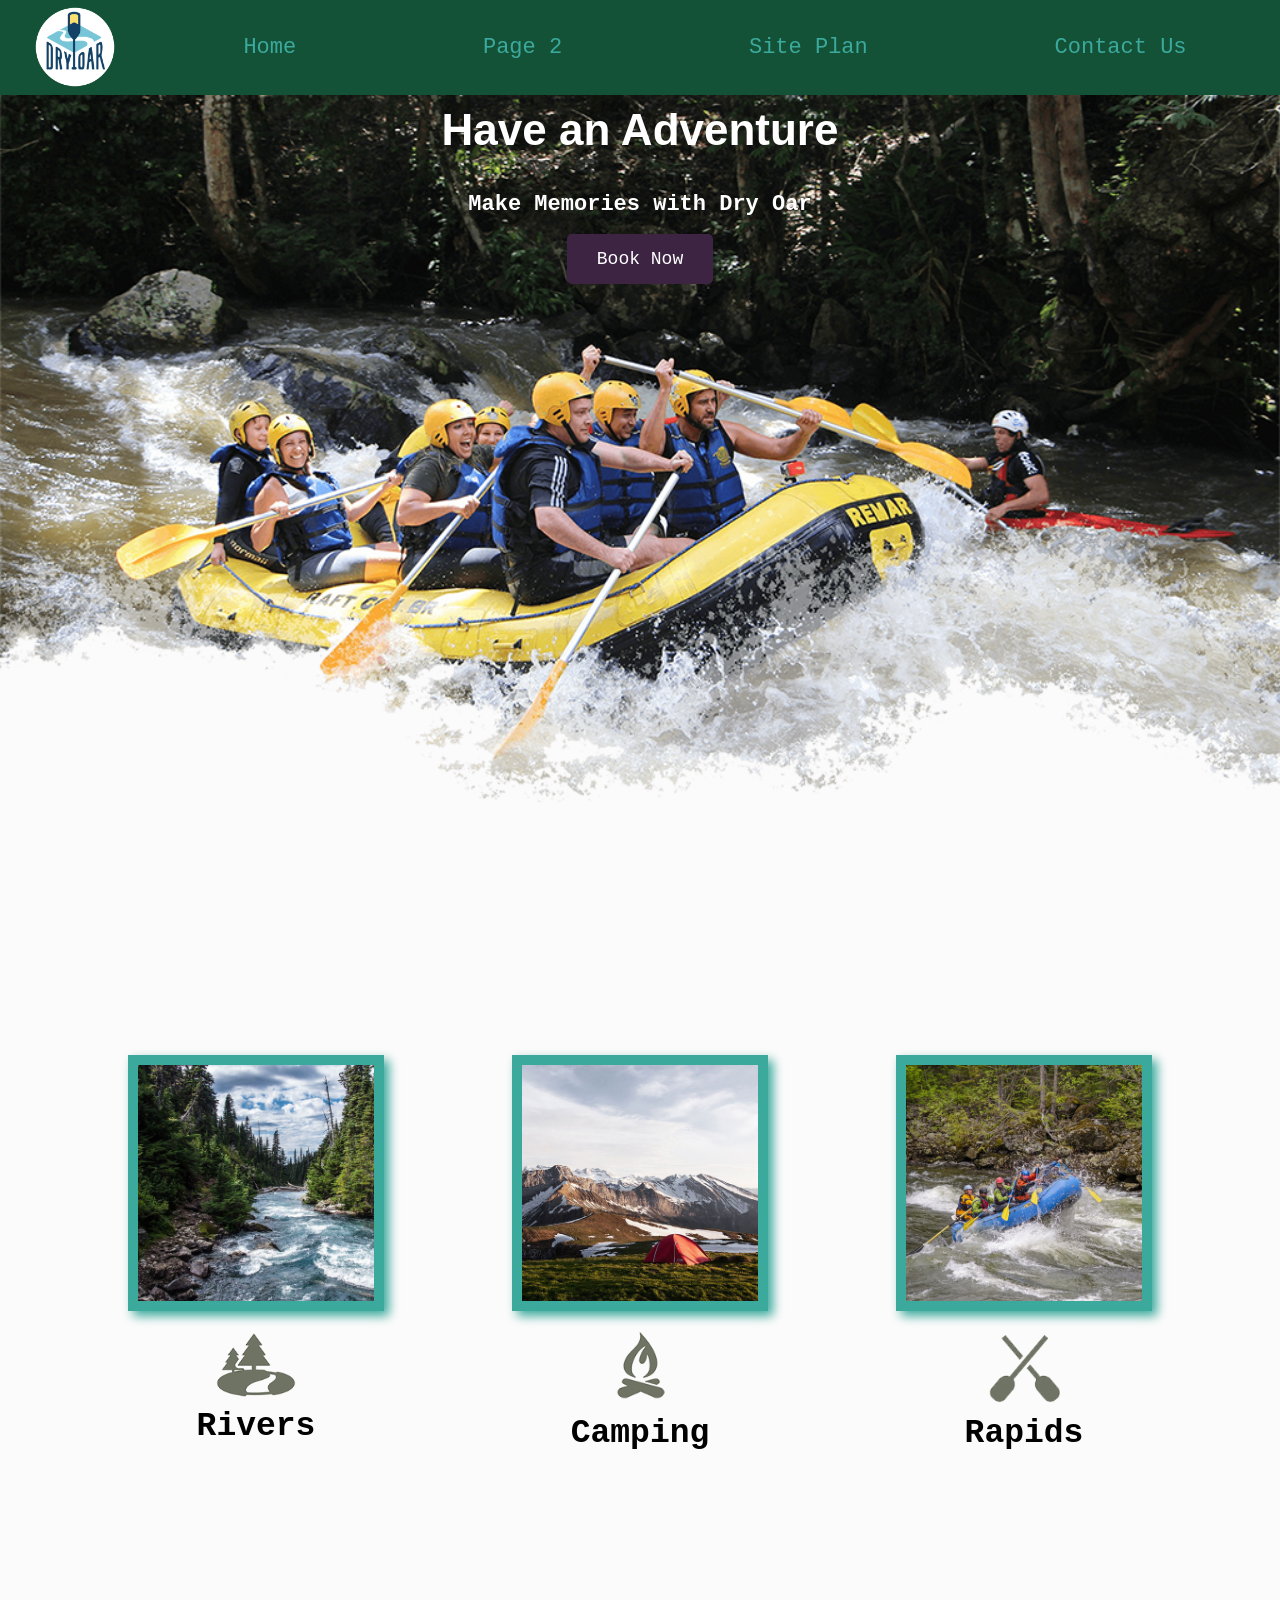
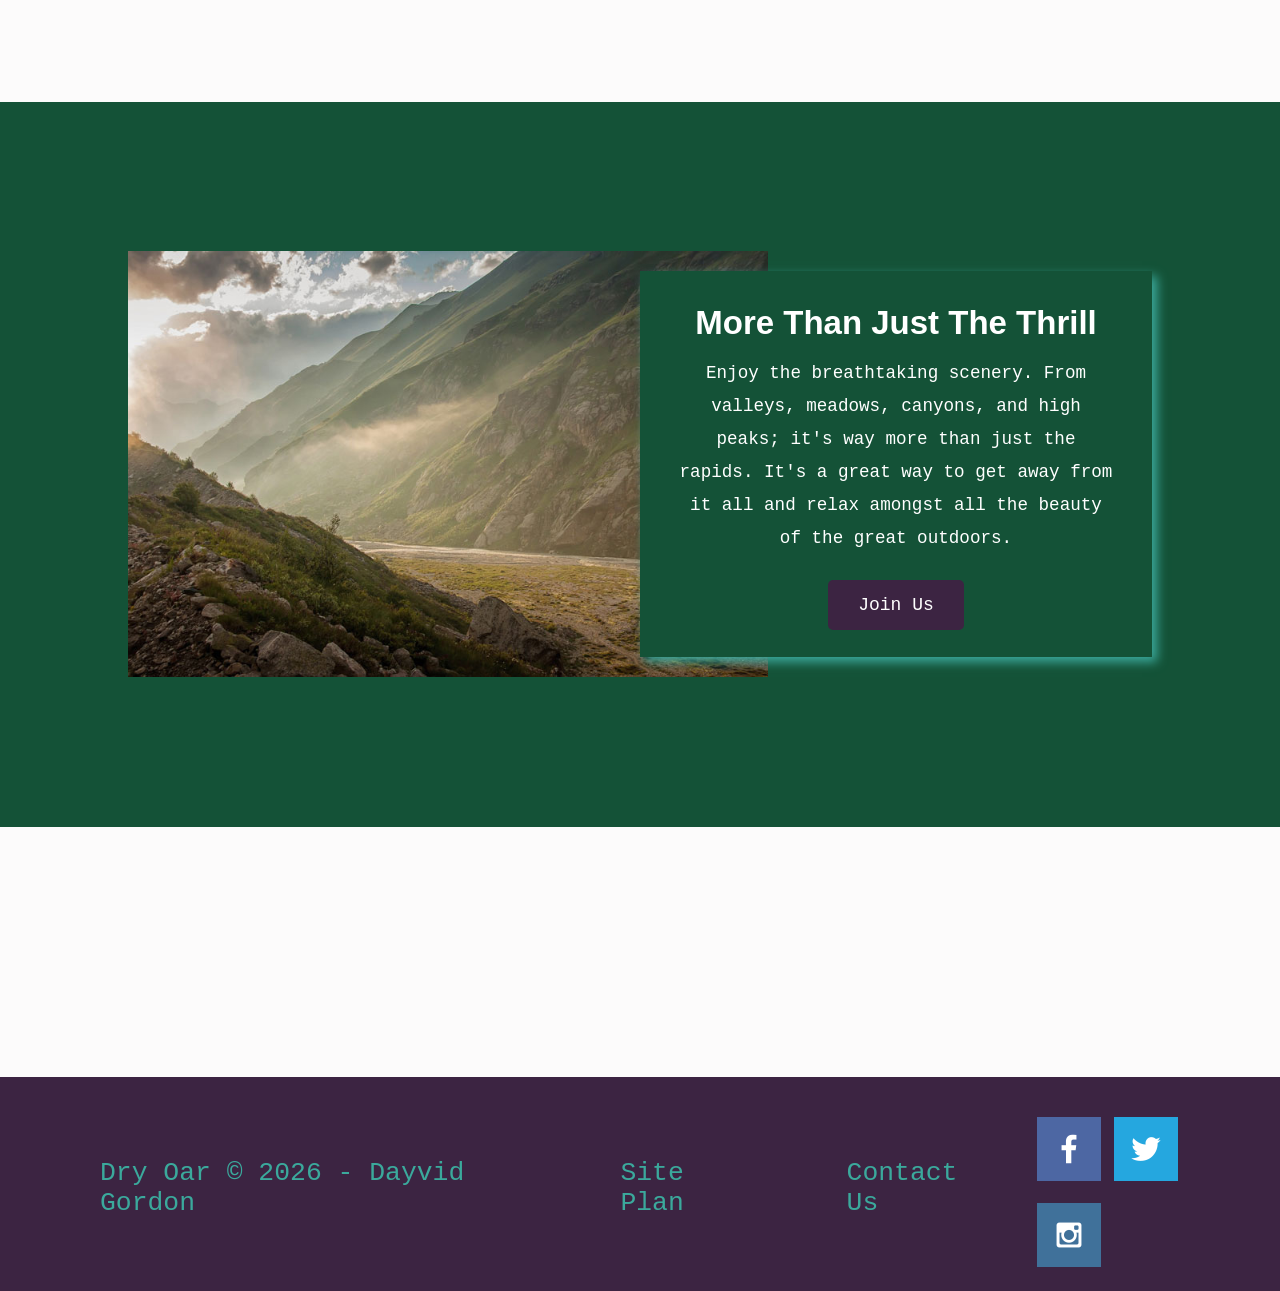
<file: wwr/index.html>
<!DOCTYPE html>
<html lang="en">
<head>
    <meta charset="UTF-8">
    <meta name="viewport" content="width=device-width, initial-scale=1.0">
    <title>Whitewater Rafting Adventures | Dry Oar Boating | Home</title>
    <link rel="stylesheet" href="styles/style.css">
</head>
<body>
    <div id="content">
        <header>
            <a id="logo_link" href="index.html">
                <img class="logo" src="images/logo.png" alt="Dry Oar Logo">
            </a>
            <nav>
                <a href="index.html">Home</a>
                <a href="#">Page 2</a>
                <a href="site-plan-rafting.html">Site Plan</a>
                <a href="contactus.html">Contact Us</a>
            </nav>
        </header>
        <div id="hero">
            <div id="hero-box">
                <img id="hero-img" src="images/hero.png" alt="People enjoying white water rafting">
            </div>
            <section id="hero-msg">
                <h1 class="home-title">Have an Adventure</h1>
                <h4>Make Memories with Dry Oar</h4>
                <div class="button-box">
                    <a class="book" href="contactus.html">Book Now</a>
                </div>
            </section>
        </div>
        <main class="home-grid">   
            <section class="rivers-card">
                <img class="card-img" src="images/rivers.jpg" alt="river in forest">
                <img class="icon" src="images/river_icon.png" alt="river icon">
                <h2>Rivers</h2>
            </section>
            <section class="camping-card">
                <img class="card-img" src="images/camping.jpg" alt="tent in mountains">
                <img class="icon" src="images/fire_icon.png" alt="fire icon">
                <h2>Camping</h2>
            </section>
            <section class="rapids-card">
                <img class="card-img" src="images/rapids.jpg" alt="rafting boat">
                <img class="icon" src="images/oars.png" alt="oars icon">
                <h2>Rapids</h2>
            </section>
            <div id="background"></div>
            <img class="mountains" src="images/mountains.jpg" alt="Misty Mountains">
            <section class="msg">
                <h2>More Than Just The Thrill</h2>
                <p>Enjoy the breathtaking scenery. From valleys, meadows, canyons, and high peaks; it's way more than just the rapids. It's a great way to get away from it all and relax amongst all the beauty of the great outdoors. </p>
                <a class="join" href="rivers.html">Join Us</a>   
            </section>
        </main>
        <footer>
            <p>Dry Oar &copy; 2026 - Dayvid Gordon</p>
            <p><a href="site-plan-rafting.html">Site Plan</a></p>
            <p><a href="contactus.html">Contact Us</a></p>
            <div class="social">
                <a href="https://facebook.com" target="_blank">
                    <img src="images/facebook.png" alt="fb icon">
                </a>
                <a href="https://twitter.com" target="_blank">
                    <img src="images/twitter.png" alt="twitter icon">
                </a>
                <a href="https://instagram.com" target="_blank">
                    <img src="images/instagram.png" alt="instagram icon">
                </a>
            </div>
        </footer>
    </div>
</body>
</html>
</file>
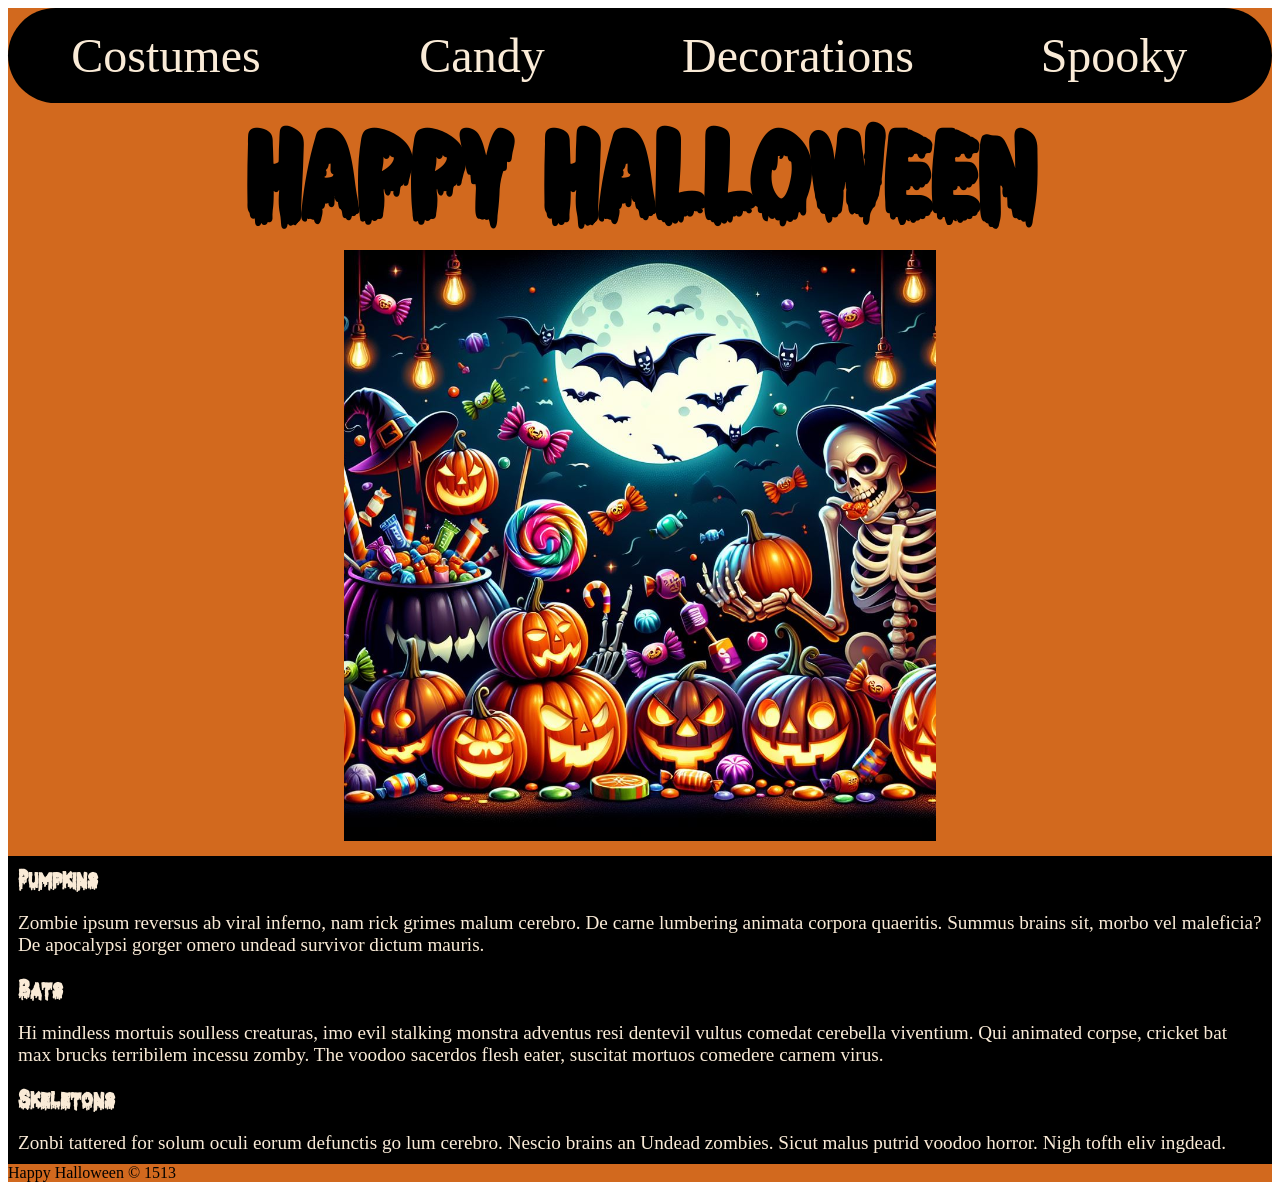
<file: ice/halloween/index.html>
<!-- For this activity you are not allowed to change
 the HTML code, only the CSS -->

<!DOCTYPE html>
<html lang="en">

<head>
    <meta charset="UTF-8">
    <meta name="viewport" content="width=device-width, initial-scale=1.0">
    <title>Document</title>
    <link rel="stylesheet" href="styles/styles.css">
</head>

<body>
    <div id="wrapper">
        <header>
            <nav>
                <ul>
                    <li>Costumes</li>
                    <li>Candy</li>
                    <li>Decorations</li>
                    <li>Spooky</li>
                </ul>
            </nav>
        </header>
        <main>
            <h1>Happy Halloween</h1>
            <img src="images/halloween.png">
            <section>
                <h2>Pumpkins</h2>
                <p>Zombie ipsum reversus ab viral inferno, nam rick grimes
                    malum cerebro. De carne lumbering animata corpora quaeritis.
                    Summus brains sit​​, morbo vel maleficia? De apocalypsi gorger
                    omero undead survivor dictum mauris. </p>
            </section>
            <section>
                <h2>Bats</h2>
                <p>Hi mindless mortuis soulless
                    creaturas, imo evil stalking monstra adventus resi dentevil vultus
                    comedat cerebella viventium. Qui animated corpse, cricket bat max
                    brucks terribilem incessu zomby. The voodoo sacerdos flesh eater,
                    suscitat mortuos comedere carnem virus.</p>
            </section>
            <section>
                <h2>Skeletons</h2>
                <p>Zonbi tattered for solum oculi
                    eorum defunctis go lum cerebro. Nescio brains an Undead zombies. Sicut
                    malus putrid voodoo horror. Nigh tofth eliv ingdead.</p>
            </section>
        </main>
        <footer>
            Happy Halloween &copy; 1513
        </footer>
    </div>
</body>

</html>
</file>
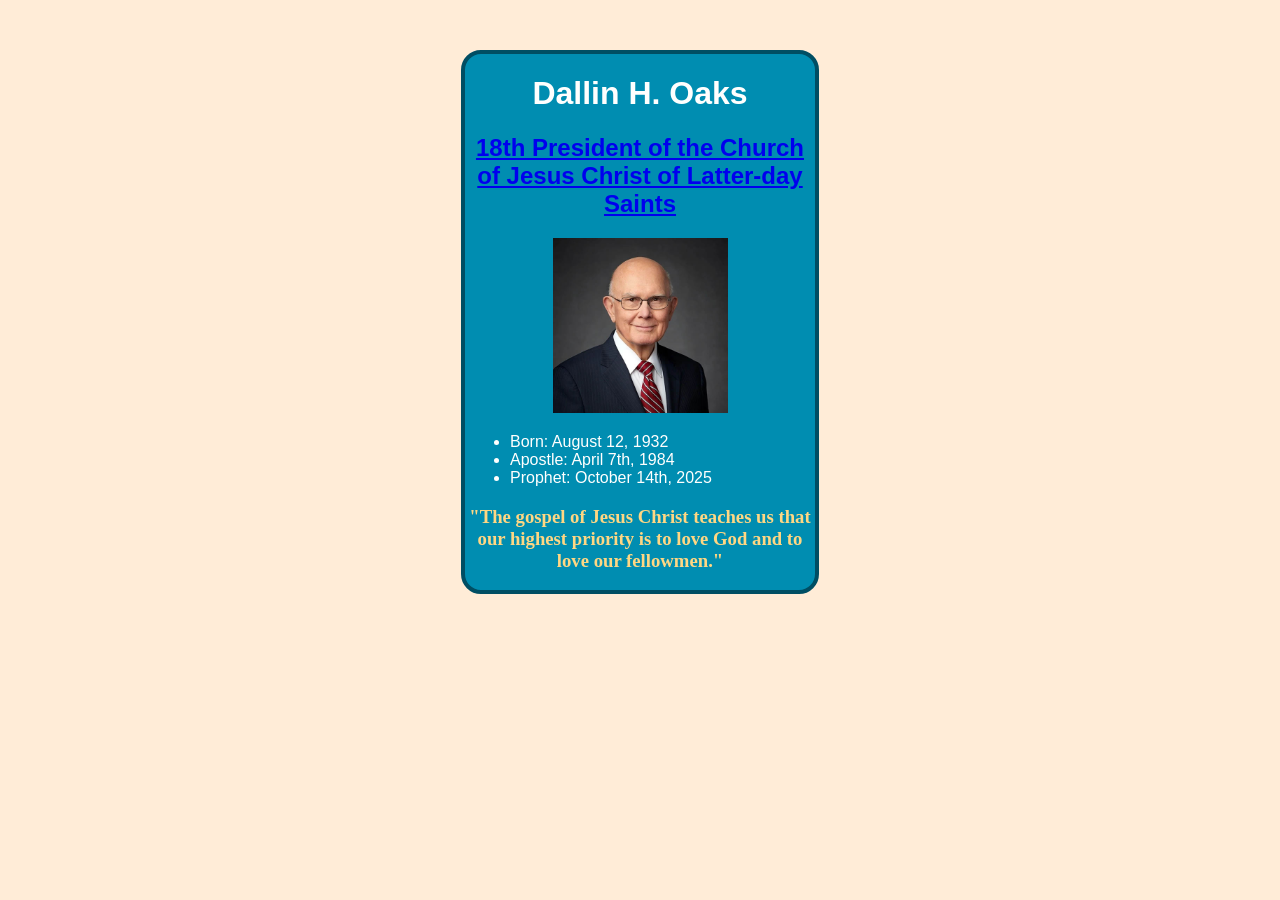
<file: ice/prophet_card.html>
<!DOCTYPE html>
<html lang="en">
<head>
    <meta charset="UTF-8">
    <meta name="viewport" content="width=device-width, initial-scale=1.0">
    <title>Oaks</title>
    <link rel="stylesheet" href="prophet_card.css">
</head>
<body>
    <div id="content">
        <h1>Dallin H. Oaks</h1>
        <h2><a href="https://www.churchofjesuschrist.org/?lang=eng" target="_blank">18th President of the Church of Jesus Christ of Latter-day Saints</a></h2>
        <img src="dallin_oaks.jpg" alt="Dallin H. Oaks">
        <ul>
            <li>Born: August 12, 1932</li>
            <li>Apostle: April 7th, 1984</li>
            <li>Prophet: October 14th, 2025</li>
        </ul>
        <h3>"The gospel of Jesus Christ teaches us that our highest priority is to love God and to love our fellowmen." </h3>
    </div>
</body>
</html>
</file>
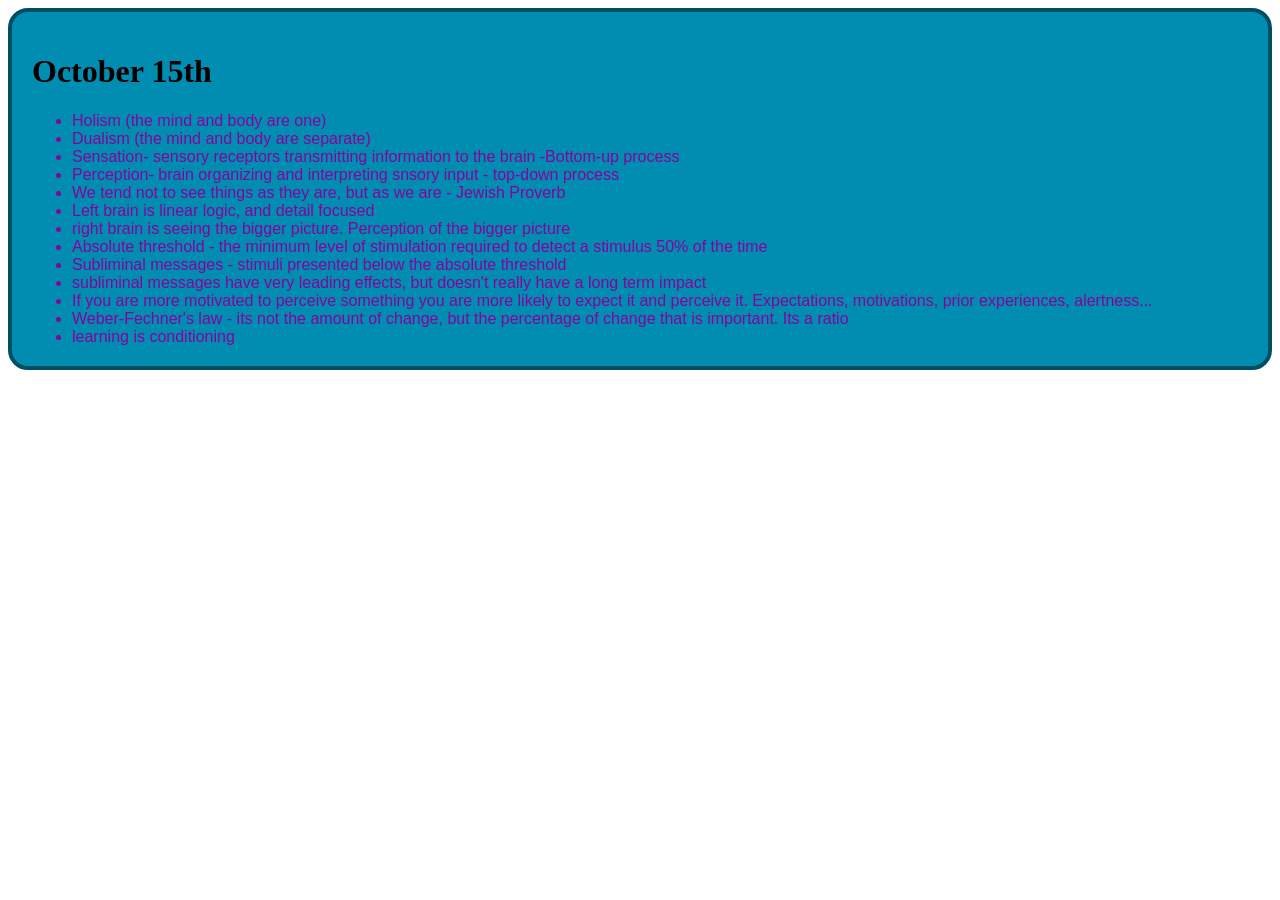
<file: idk_yet/idk.html>
<!DOCTYPE html>
<html lang="en">
<head>
    <meta charset="UTF-8">
    <meta name="viewport" content="width=device-width, initial-scale=1.0">
    <title>Psychology</title>
    <link rel="stylesheet" href="idk.css">
</head>
<body>
    <div id="content">
        <h1>October 15th</h1>
        <ul>
            <li>Holism (the mind and body are one)</li>
            <li>Dualism (the mind and body are separate)</li>
            <li>Sensation- sensory receptors transmitting information to the brain -Bottom-up process</li>
            <li>Perception- brain organizing and interpreting snsory input - top-down process</li>
            <li>We tend not to see things as they are, but as we are - Jewish Proverb</li>
            <li>Left brain is linear logic, and detail focused</li>
            <li>right brain is seeing the bigger picture. Perception of the bigger picture</li>
            <li>Absolute threshold - the minimum level of stimulation required to detect a stimulus 50% of the time</li>
            <li>Subliminal messages - stimuli presented below the absolute threshold</li>
            <li>subliminal messages have very leading effects, but doesn't really have a long term impact</li>
            <li>If you are more motivated to perceive something you are more likely to expect it and perceive it. Expectations, motivations, prior experiences, alertness...</li>
            <li>Weber-Fechner's law - its not the amount of change, but the percentage of change that is important. Its a ratio</li> 
            <li>learning is conditioning</li>

        </ul>
    </div>
</body>
</html>
</file>
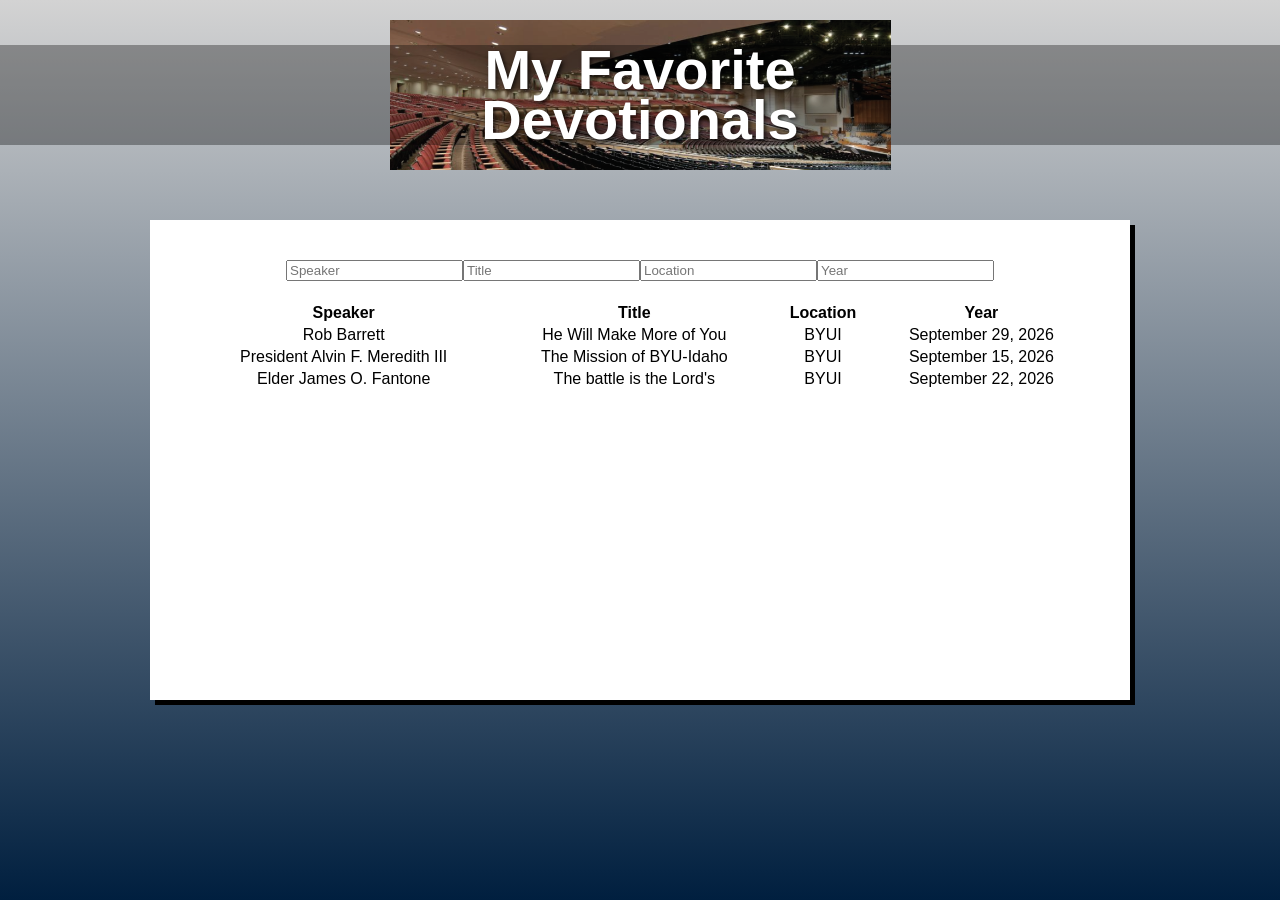
<file: ice/favorite_devo/favorite_devo/favdevo.html>
<!DOCTYPE html>
<html lang="en">
<head>
  <meta charset="UTF-8" />
  <meta name="viewport" content="width=device-width, initial-scale=1.0"/>
  <title>My Favorite Devotionals</title>
  <link rel="stylesheet" href="styles/styles.css" />
</head>
<body>
  <div class="container">
    <header class="header">
      <div class="header-image">
        <h1>My Favorite<br>Devotionals</h1>
      </div>
    </header>
    <main>
      <div class="content-box">
        <table>
          <tr>
            <th>Speaker</th>
            <th>Title</th>
            <th>Location</th>
            <th>Year</th>
          </tr>
          <tr>
            <td>Rob Barrett</td>
            <td>He Will Make More of You</td>
            <td>BYUI</td>
            <td>September 29, 2026</td>
          </tr>
          <tr>
            <td>President Alvin F. Meredith III</td>
            <td>The Mission of BYU-Idaho</td>
            <td>BYUI</td>
            <td>September 15, 2026</td>
          </tr>
          <tr>
            <td>Elder James O. Fantone</td>
            <td>The battle is the Lord's</td>
            <td>BYUI</td>
            <td>September 22, 2026</td>
          </tr>
          <form>
            <input type="text" name="speaker" placeholder="Speaker" />
            <input type="text" name="title" placeholder="Title" />
            <input type="text" name="location" placeholder="Location" />
            <input type="text" name="year" placeholder="Year" />
          </form>
        </table>
      </div>
    </main>
  </div>
</body>
</html>
</file>
<file: wwr/styles/style.css>
#content {
    max-width: 1600px;
    margin: 0 auto;  
}
nav {
    display: flex;
    justify-content: space-around;
}
nav a {
text-align: center;
color: #3BA99C;
text-decoration: none;
padding: 35px;
}
#logo_link {
    padding-top: 5px;
    justify-self: center;
    align-self: center;
}
#hero {
    display: grid;
    grid-template-columns: 1fr 3fr 1fr;
    margin-top: -100px;
}
#hero-msg {
    text-align: center;
    grid-column: 1/4;
    grid-row: 1/4;
    color: white;
    margin-top: 100px;
}
#hero-img {
    width: 100%;
}
#hero-box {
    grid-column: 1/4;
    grid-row: 1/3;
    z-index: -1;
}


.button-box {
    text-align: center;
}
main section {
    text-align: center;
}
#background {
    height: 725px;
    background-color:#145237;
    margin-top: 50px;
    margin-bottom: 50px;
    grid-column: 1/11;
    grid-row: 4/9;
}
body {
    background-color: #fcfbfb;
    font-family:monospace;
    font-size: 22px;
    margin: 0;
    padding: 0;
}
h2 {
    margin: 0;
}
header{
    background-color:#145237;
    display:grid;
    grid-template-columns: 150px auto;
}
nav a:hover {
    background-color: #3BA99C;
    color: white;
}
.book, .join {
    background-color: #3C2442;
    color:white;
    text-decoration: none;
    font-size: 18px;
    padding: 15px 30px;
    margin-top: 50px;
    border-radius: 5px;
} 

.book:hover {
    background-color:#3BA99C;
}
.join:hover {
    background-color: #3BA99C;
}
.msg {
    background-color:#145237;
    color: white;
    line-height: 1.5em;
    padding: 35px;
    grid-column: 6/10;
    grid-row: 6/7;
    box-shadow: 5px 5px 10px #3BA99C;
}
.msg p {
    padding-bottom: 15px;
}
.msg h2 {
    font-family:'Arial Narrow Bold', sans-serif;
}
.msg p {
    font-size: .8em;
}
.logo {
width: 80px;
}
.icon {
    width: 80px;
    padding-top: 10px;
}
footer {
    background-color:#3C2442;
    color:#3BA99C;
    padding: 25px 50px;
    margin-top: 200px;
    display: flex;
    justify-content: space-around;
    align-items: center;
}
footer a {
    text-decoration: none;
    color: #3BA99C;
}
footer a:hover{
    color:white;
    background-color: #3BA99C;
}
footer p {
    font-size: 1.2em;
    padding: 25px 50px;
}
footer p:hover{
    text-decoration: underline;
}
footer .social img{
    padding-top: 15px;
}
.home-title{
    font-family:'Arial Narrow Bold', sans-serif;
    font-size: 2em;
    margin-top:10px;
}
.rivers-card, .camping-card, .rapids-card {
    margin: 200px 0px;
}
.rivers-card {
    grid-column: 2/4;
    grid-row: 2/3;
}
.camping-card {
    grid-column: 5/7;
    grid-row: 2/3;
}
.rapids-card {
    grid-column: 8/10;
    grid-row: 2/3;
}
.mountains {
    margin-top: 50px;
    margin-bottom: 50px;
    grid-column: 2/7;
    grid-row: 5/8;
}
.card-img {
    border: 10px solid #3BA99C;
    transition: transform 0.5s;
    box-shadow: 5px 5px 10px #3BA99C;
}
.card-img:hover {
    opacity: 0.6;
    transform: scale(1.1);
}
main section img {
    box-sizing: border-box;
}
.card-img, .mountains {
    width: 100%;
}

.home-grid {
    display: grid;
    grid-template-columns: repeat(10, 1fr);
}







@media screen and (max-width: 900px) {
    #hero, .home-grid {
        display: block;
        height: auto;
    }
    nav, footer {
        flex-direction: column;
    }
    nav a {
        display: block;
        padding: 15px;
    }
    #hero {
        margin-top: 0;
    }
    #hero-msg {
        margin-top: 0;
    }
    #hero-msg h4 {
        display: none;
    }
    #hero-msg h1 {
        color: #6f7364;
    }
    .home-title {
        font-size: 25px;
    }
    .rivers-card, .camping-card, .rapids-card { 
        margin: 50px auto;
        width: 60%;
    }
    #background {
        display: none;
    }
    .mountains, .msg {
        width: 80%;
        display: block;
        margin: 0 auto;
    }
    footer {
        margin-top: 25px;
    }
}
</file>
<file: ice/halloween/styles/styles.css>
/* Add your CSS here to style your halloween page */
#wrapper {
    background-color: chocolate;
}
nav ul {
    background-color: black;
    color: antiquewhite;
    display: flex;
    justify-content: space-evenly;
    padding: 0;
    margin: 0;
    border-radius: 50px;
}

nav ul li {
    flex: 1;
    text-align: center;
    display: block;
    padding: 20px;
    color: antiquewhite;
    text-decoration: none;
}

ul {
    font-size: 3em;
}
ul :hover {
    background-color: darksalmon;
}

@font-face {
    font-family: "custom_font";
    src: url("../fonts/BloodyModes-gwwYp.ttf") format("truetype");
    font-weight: normal;
    font-style: normal;
}
@font-face {
    font-family: "custom_font_2";
    src: url("../fonts/KilegorePersonalUse-yYmZ2.otf") format("opentype");
    font-weight: normal;
    font-style: normal;
}

h1 {
    font-family: "custom_font", sans-serif;
    font-size: 8em;
    margin: auto;
    text-align: center;
}

img {
    margin: auto auto;
    display: block;
    text-align: center;
    border-width: 15px;
    margin-bottom: 15px;
}

p, h2 {
    background-color: black;
    color: antiquewhite;
    margin: 0;
    padding: 10px;    
}

p {
    font-size: 1.2em;
}

h2 {
    font-family: custom_font_2, sans-serif;
}
</file>
<file: ice/prophet_card.css>
body {
    background-color: #ffecd7;
}

#content {
    background-color: #008db1;
    border: 4px solid #004e63;
    border-radius: 20px;
    width: 350px;
    margin: 50px auto;
}

h1 {
    color: #fffffe;
    font-family: helvetica;
    text-align: center;
}

h2 {
    color: #91e4fb;
    font-family: helvetica;
    text-align: center;
}

h3 {
    color: #ffd783;
    font-family: brush script mt;
    text-align: center;
}

ul {
    color: #fffffe;
    font-family: helvetica;
    margin: 0 auto;
    width: 300px;
}

img {
    display: block;
    margin-left: auto;
    margin-right: auto;
    width: 50%;
    padding-bottom: 20px;
}
</file>
<file: idk_yet/idk.css>
#content {
    background-color: #008db1;
    border: 4px solid #004e63;
    border-radius: 20px;
    padding: 20px;
    margin: auto auto;
}

ul {
    color: #89029e;
    font-family: helvetica;
    margin: 0 auto;
}
</file>
<file: ice/favorite_devo/favorite_devo/styles/styles.css>
body {
  margin: 0;
  height: 100%;
  font-family: Arial, sans-serif;
  background: linear-gradient(to bottom, #d3d3d3, #001f3f);
  background-repeat: no-repeat; /* Just in case */
  background-attachment: fixed;
}

.container {
  text-align: center;
}

.header {
  padding: 20px 0;
}

.header-image {
  background-image: url('../images/icenter.png'); /* Replace with your image */
  background-repeat: no-repeat;
  background-position: center;
  height: 150px;
  display: flex;
  flex-direction: column;
  justify-content: center;
  color: white;

}

.header-image h1 {
  margin: 0;
  line-height: 0.9;
    font-size: 3.5em;
  font-weight: bold;
  text-shadow: 2px 2px 4px rgba(0, 0, 0, 0.7);
  background: #00000055;
}

.content-box {
  background-color: white;
  margin: 30px auto;
  width: 90%;
  max-width: 900px;
  padding: 40px;
  box-shadow: 5px 5px 0px black;
  min-height: 400px;
}

table {
  width: 100%;
  margin-top: 20px;
}
</file>
